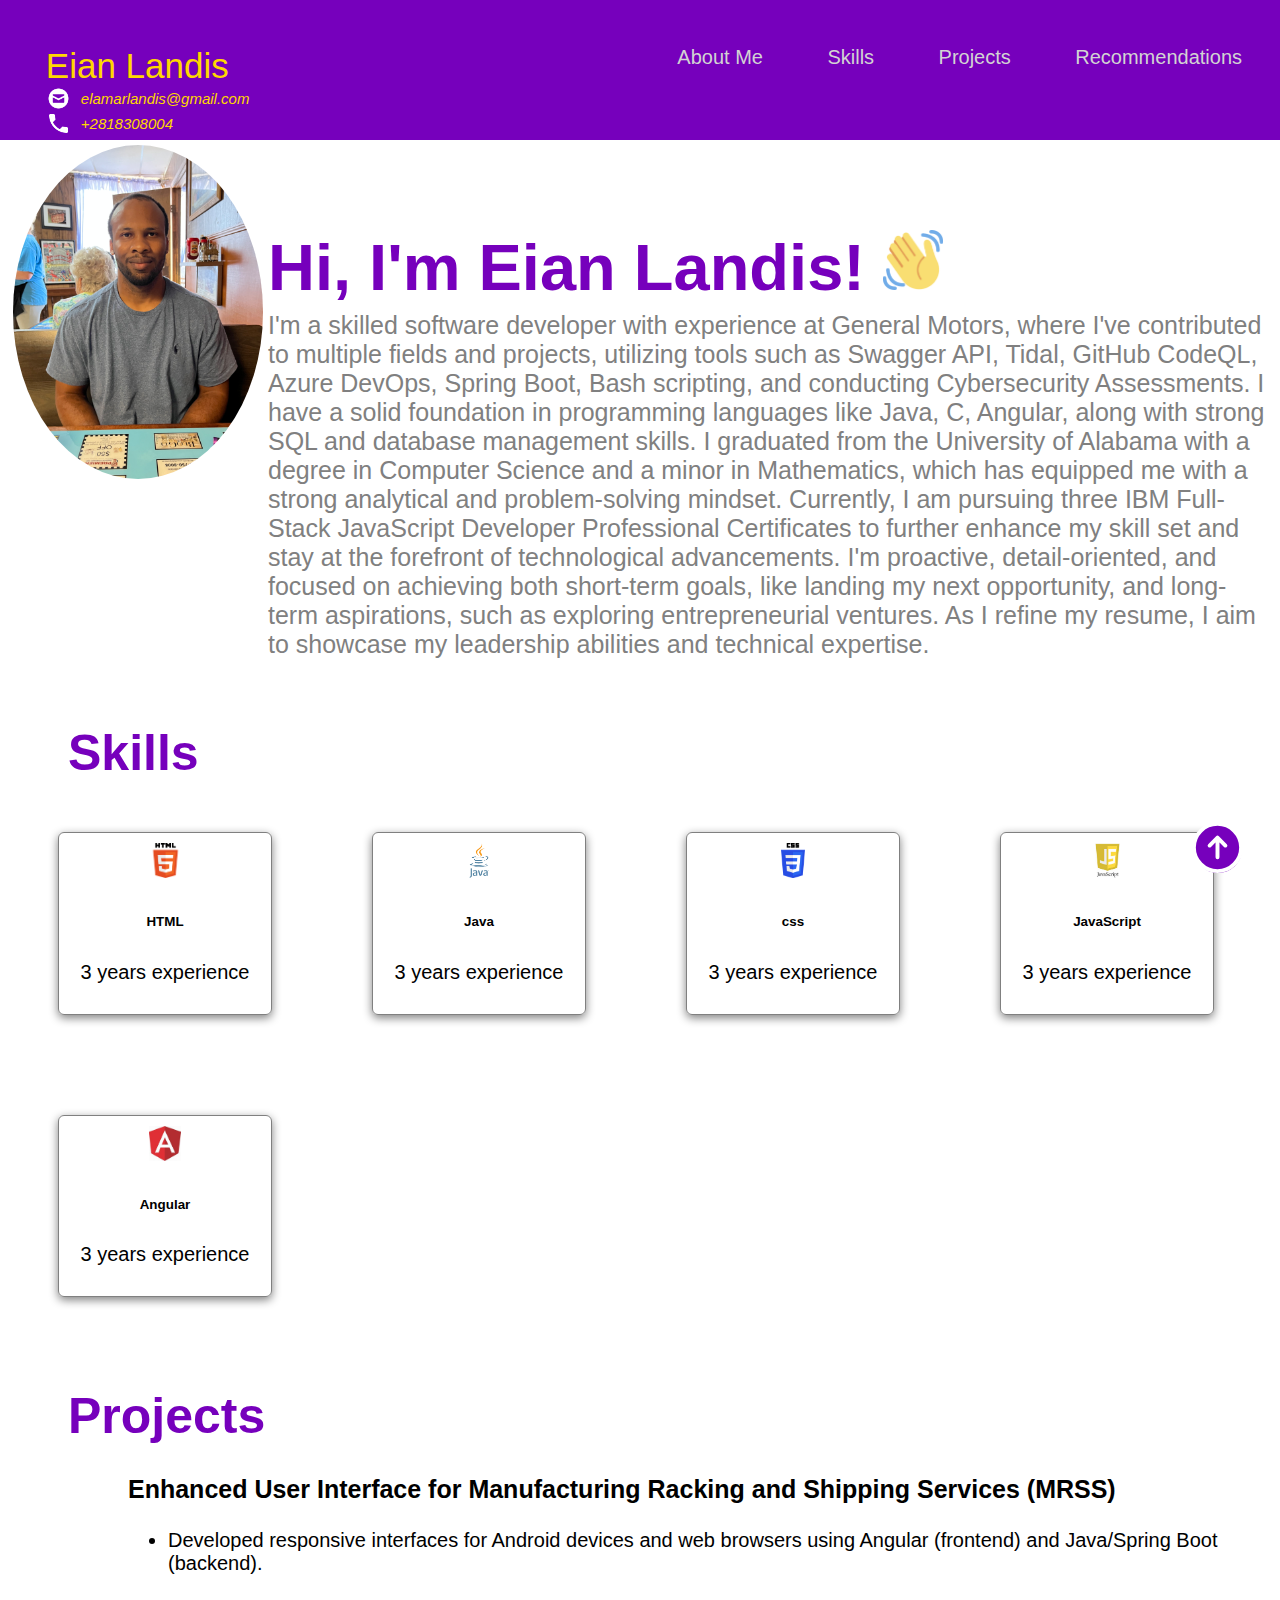
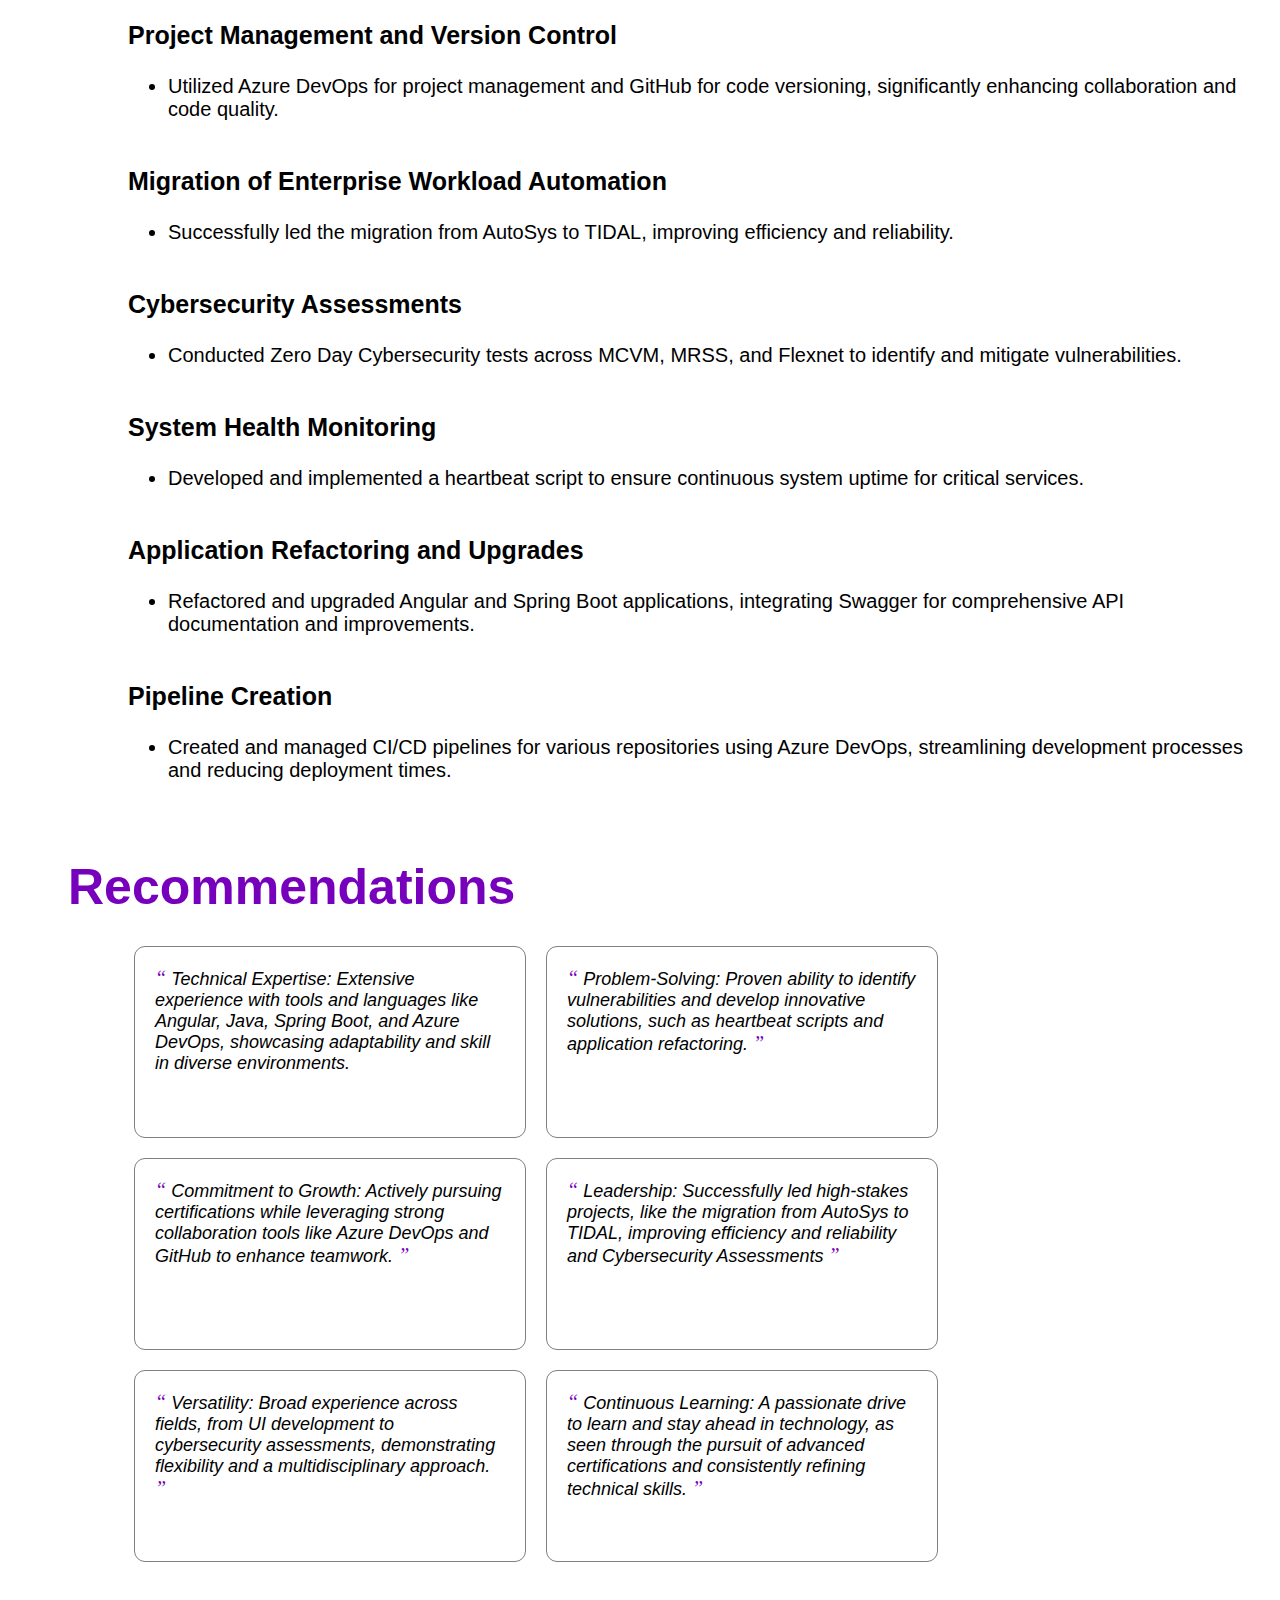
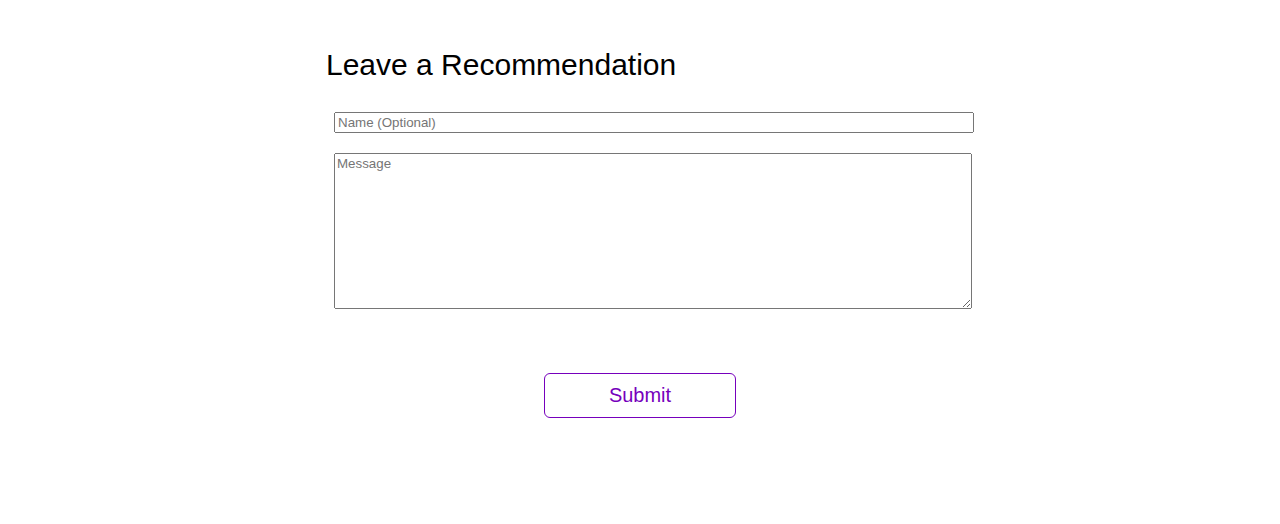
<file: singlePageWebsite/index.html>
<!DOCTYPE html>
<html>
  <head>
    <title>Eian Landis - Portfolio</title>
    <link rel="stylesheet" href="./style.css"/>
    <script src="./script.js"></script>
  </head>
  <body>
    <!-- Navigation Bar -->
    <nav>
      <div id="home">
        <div class="profile_name">
          Eian Landis
          <div class="contact_info">
            <img src="html_finalprojimages/envelope.png" alt="https://icons8.com/icon/124377/circled-envelope"/>
          elamarlandis@gmail.com
        </div>
        <div style="clear:both;"></div>
        <div class="contact_info">
          <img src="html_finalprojimages/phone.png" alt="https://icons8.com/icon/124377/circled-envelope"/>
          +2818308004

        </div>
        </div>
        <div class="topdiv">
          <a class="topmenu" href="#about-me">About Me</a>
          <a class="topmenu" href="#about-me">Skills</a>
          <a class="topmenu" href="#about-me">Projects</a>
          <a class="topmenu" href="#about-me">Recommendations</a>

          <!-- Add the links for Skills, Projects and Recommendation here -->

        </div>
      </div>    
    </nav>

    <!-- About Me -->
    <section id="about-me" class="container">
      <div>
        <img src="./html_finalprojimages/me.png.jpeg" class="profile_image"/>
      </div>

      <div>
          <h1>
            Hi, I'm Eian Landis! <img src="html_finalprojimages/waving-hand.png" width="60px"/>
          </h1>
          <p>
            I'm a skilled software developer with experience at General Motors, where I've contributed to multiple fields and projects, utilizing tools such as Swagger API, 
            Tidal, GitHub CodeQL, Azure DevOps, Spring Boot, Bash scripting, and conducting Cybersecurity Assessments. I have a solid foundation in programming languages like 
            Java, C, Angular, along with strong SQL and database management skills.
            I graduated from the University of Alabama with a degree in Computer Science and a minor in Mathematics, which has equipped me with a strong analytical and problem-solving mindset.
            Currently, I am pursuing three IBM Full-Stack JavaScript Developer Professional Certificates to further enhance my skill set and stay at the forefront of technological advancements.
            I'm proactive, detail-oriented, and focused on achieving both short-term goals, like landing my next opportunity, and long-term aspirations, such as exploring entrepreneurial 
            ventures. As I refine my resume, I aim to showcase my leadership abilities and technical expertise.
          </p>
      </div>
    </section>
              
    <!-- Skills -->
    <section id="skills">
      <h2>Skills</h2>
      <div style="clear:both;"></div>

      <div class="all_skills">
        <div class="skill">
          <img src="html_finalprojimages/html5.png"/>
          <h6>HTML</h6>
          <p>3 years experience</p>
        </div>  

        <div class="skill">
          <img src="html_finalprojimages/java.png"/>
          <h6>Java</h6>
          <p>3 years experience</p>
        </div>  
        <div class="skill">
          <img src="html_finalprojimages/CSS3.png"/>
          <h6>css</h6>
          <p>3 years experience</p>
        </div>  
        <div class="skill">
          <img src="html_finalprojimages/js.jpeg"/>
          <h6>JavaScript</h6>
          <p>3 years experience</p>
        </div>  
        <div class="skill">
          <img src="html_finalprojimages/angular.png"/>
          <h6>Angular</h6>
          <p>3 years experience</p>
        </div>  
        
        <!-- Add more skills here -->


      </div>
    </section>
          
    <!-- Projects -->
    <section class="projects" id="projects">
      <h2>
        Projects
      </h2>
      <div style="clear:both;"></div>

        <div id="projects-container" class="projects-container">
          <div class="project-card">
            <h3>Enhanced User Interface for Manufacturing Racking and Shipping Services (MRSS)</h3>
            <ul>
              <li>Developed responsive interfaces for Android devices and web browsers using Angular (frontend) and Java/Spring Boot (backend).</li>
            </ul>
          </div>
          <div class="project-card">
            <h3>Project Management and Version Control</h3>
            <ul>
              <li>Utilized Azure DevOps for project management and GitHub for code versioning, significantly enhancing collaboration and code quality.</li>
            </ul>
          </div>
          <div class="project-card">
            <h3>Migration of Enterprise Workload Automation</h3>
            <ul>
              <li>Successfully led the migration from AutoSys to TIDAL, improving efficiency and reliability.</li>
            </ul>
          </div>
          <div class="project-card">
            <h3>Cybersecurity Assessments</h3>
            <ul>
              <li>Conducted Zero Day Cybersecurity tests across MCVM, MRSS, and Flexnet to identify and mitigate vulnerabilities.</li>
            </ul>
          </div>
          <div class="project-card">
            <h3>System Health Monitoring</h3>
            <ul>
              <li>Developed and implemented a heartbeat script to ensure continuous system uptime for critical services.</li>
            </ul>
          </div>
          <div class="project-card">
            <h3>Application Refactoring and Upgrades</h3>
            <ul>
              <li>Refactored and upgraded Angular and Spring Boot applications, integrating Swagger for comprehensive API documentation and improvements.</li>
            </ul>
          </div>
          <div class="project-card">
            <h3>Pipeline Creation</h3>
            <ul>
              <li>Created and managed CI/CD pipelines for various repositories using Azure DevOps, streamlining development processes and reducing deployment times.</li>
            </ul>
          </div>
          
    </div>
    </section>
    <div style="clear:both;"></div>

    <!-- Recommendations -->
    <section id="recommendations">
      <h2>Recommendations</h2>
      <div style="clear:both;"></div>
      <div class="all_recommendations" id="all_recommendations">
        <div class="recommendation">
          <span>&#8220;</span>
          Technical Expertise: Extensive experience with tools and languages like Angular, 
          Java, Spring Boot, and Azure DevOps, showcasing adaptability and skill in diverse environments.
        </div>
        <div class="recommendation">
          <span>&#8220;</span>
          Problem-Solving: Proven ability to identify vulnerabilities and develop innovative 
          solutions, such as heartbeat scripts and application refactoring.
          <span>&#8221;</span>
        </div>
        <div class="recommendation">
          <span>&#8220;</span>
          Commitment to Growth: Actively pursuing certifications while leveraging strong 
          collaboration tools like Azure DevOps and GitHub to enhance teamwork.
          <span>&#8221;</span>
        </div>
        <div class="recommendation">
          <span>&#8220;</span>
          Leadership: Successfully led high-stakes projects, like the migration from 
          AutoSys to TIDAL, improving efficiency and reliability and Cybersecurity Assessments
          <span>&#8221;</span>
        </div>
        <div class="recommendation">
          <span>&#8220;</span>
          Versatility: Broad experience across fields, from UI development to cybersecurity assessments, 
          demonstrating flexibility and a multidisciplinary approach.
          <span>&#8221;</span>
        </div>
        <div class="recommendation">
          <span>&#8220;</span>
          Continuous Learning: A passionate drive to learn and stay ahead in technology, as seen 
          through the pursuit of advanced certifications and consistently refining technical skills.
          <span>&#8221;</span>
        </div>
      </div>
    </section>

    <!-- Recommendation Form -->
    <section id="contact">
      <div class="flex_center">
        <fieldset>
          <legend class="introduction">Leave a Recommendation</legend>          
          <input type="text" placeholder="Name (Optional)"> <br/>
          <textarea id="new_recommendation" cols="500" rows="10" placeholder="Message"></textarea>
          <div class="flex_center">
            <button id="recommend_btn" onclick="addRecommendation()">Submit</button>
          </div>
        </fieldset>
      </div>
    </section>

    <div class="iconbutton">
      <a href="#home">
        <!--Add the code here for the logo to appear and the icon to be actionable-->
        <svg xmlns="http://www.w3.org/2000/svg" fill="none" viewBox="0 0 24 24" stroke-width="1.5" stroke="white" width="63px">
          <path stroke-linecap="round" stroke-linejoin="round" d="M15 11.25l-3-3m0 0l-3 3m3-3v7.5M21 12a9 9 0 11-18 0 9 9 0 0118 0z" />
        </svg>
      </a>
    </div>

    <div class="popup" id="popup" class="flex_center">
      <img src="html_finalprojimages/checkmark--outline.svg"/>
      <h3>Thank me for all my skills and loved ones</h3>
      <button onclick="showPopup(false)">Ok</button>
    </div>
  </body>
</html>
</file>
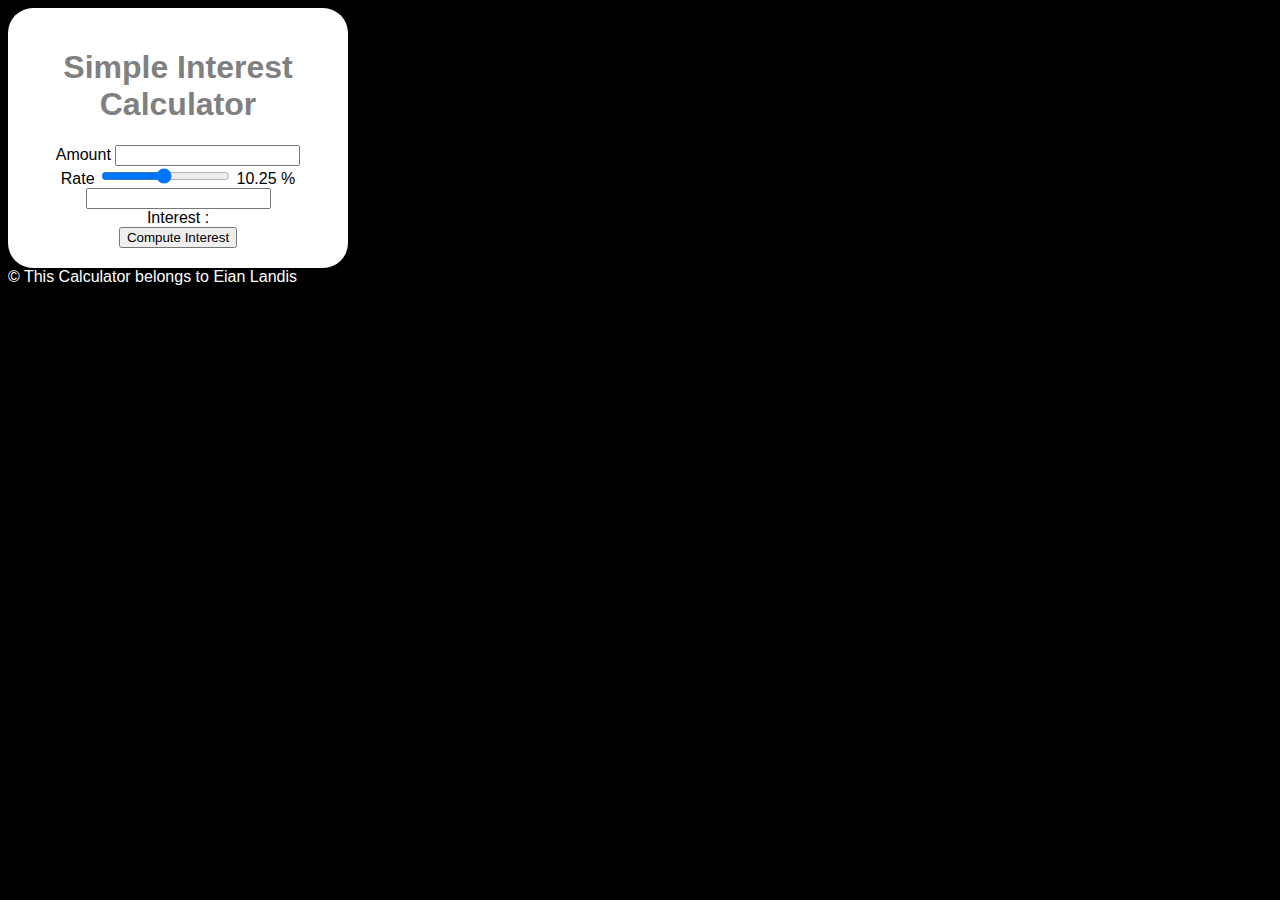
<file: vftvk-Simple-Interest-Calculator-master/index.html>
<!DOCTYPE html>
<html>
    <head>
    <title>Simple Interest Calculator</title>
    <script src="script.js"></script>
    <link rel="stylesheet" href="style.css">
    </head>
    <body>
        <div class="maindiv">

            <h1>Simple Interest Calculator</h1>
            
            Amount <input type="number"  id="principal">  <br/>

            Rate <input type="range"  id="rate" min="1" max="20" value="10.25" step=".25" onchange="updateRate()"> 
            <span id="rate_val">10.25</span> % <br/>

            <input type="number" id="years" list="all_years">

            <datalist id="all_years">
                <option value="1">1</option>
                <option value="2">2</option>
                <option value="3">3</option>
                <option value="4">4</option>
                <option value="5">5</option>
                <option value="6">6</option>
                <option value="7">7</option>
                <option value="8">8</option>
                <option value="9">9</option>
                <option value="10">10</option>
            </datalist>
            
            <br/>
            Interest : <span id="result"></span><br>
            
            <button onclick="compute()">Compute Interest</button>
            
        </div>
        <footer>
            &#169; This Calculator belongs to Eian Landis
        </footer>
    </body>
</html>
</file>
<file: singlePageWebsite/style.css>
body {
  font-family: 'Trebuchet MS', 'Lucida Sans Unicode', 'Lucida Grande', 'Lucida Sans', Arial, sans-serif;
}

/* Navigation Bar */

#home {
  background-color:  #7600bc;
  padding-bottom: 1cm;
  margin-left:-1cm;
  margin-right:-1cm;
  margin-top:-1cm;
  padding-top: 2cm;
  padding-bottom: 2cm;
  height: 5mm;
 }

.topmenu {
  color: lightgray;
  margin: 10px;
  padding: 20px;
  font-size: 20px;
  text-decoration:none;
}

.topmenu:hover {
  color: white;
  font-weight: bolder;
  text-decoration: underline;
  /* Add the styles here */
}

.topdiv {
  float: right;
  padding-right: 1cm;
}

.profile_name {
  float: left;
  padding-left: 2cm;
  /* Add the styles here */
  color: gold;
  font-size: 35px;

}

.profile_name .contact_info {
  font-size: 15px;
  font-style: italic;
  display: flex;
  align-items: center;
  flex-direction: row;
}

.contact_info img {
  width:25px;
  margin-right: 10px;
  float:left;
}

/* Titles */

h2 {
  text-align: justify;
  font-size: 50px;
  text-align: center;
  float: left;
  color: #7600bc;
  margin: 30px;
  margin-left: 60px;
  margin-top: 40px;
  margin-bottom: 0px;
}

.introduction {
  text-align: justify;
  font-size: 30px;
  text-align: center;
  float: left;
  margin-top: 30px;
  margin-bottom: 20px;
  animation-duration: 5s;
  position: relative;
}

/* Used in the About Me sections */

.container {
  display: flex;
}

/* About Me */

.about-me {
  display: flex;
  align-items: center;
}

#about-me h1 {
  font-size: 65px;
  margin-top: 90px;
  color: #7600bc;
}

#about-me p {
  font-size: 25px;
  color: rgb(128, 128, 128);
  margin-top: -1cm;
}

.profile_image {
  width: 250px;
  height: fit-content;
  vertical-align: middle;
  margin: 5px;
  border-radius: 50%;
}

/* Skills */

.all_skills {
  display: flex;
  flex-direction: row;
  flex-flow: wrap;
}

.skill {
  border: 1px solid gray;
  display: block;
  border-radius: 6px;
  text-align: center;
  margin: 50px;
  padding: 10px;
  width: 2in;
  font-size: 20px;
  box-shadow: 0 3px 10px gray;
}

.skill img {
  height: 35px;
  align-items: center;
}

.skills h6 {
  align-items: center;
  font-size: 20px;
  margin-block-start: 8px;
  margin-block-end: 5px;
  font-weight: bold;
} 

.skills p {
  align-items: center;
  font-size: 15px;
  color: gray;
  margin-block-start: 5px;
  margin-block-end: 5px;
} 

.flex_center {
  display: flex;
  align-items: center;
  justify-content: center;
}

/* Projects */

.projects-container {
  margin-top: 30px;
  margin-left: 60px;
}

.projects-container hr {
  border: 1px solid lightgray;
  width: 75%;
  margin-left: 5cm;
}

.project-card {
  margin: 0 15px 15px 30px;
  padding-bottom: 5px;
}

.project-card h3 {
  font-size: 25px;
  margin-left: 30px;
}

.project-card li {
  font-size: 20px;
  margin-left: 30px;
}

/* Recommendations */

.all_recommendations {
  display: flex;
  align-items: center;
  margin-left: 1in;
  flex-direction: row;
  flex-flow: wrap;
  padding: 20px;
}

.recommendation {
  font-style: italic;
  text-align: left;
  width: 21.875rem;
  padding: 1rem;
  background-color: #fff;
  border-radius: 11px;
  box-shadow: 0 3px 10px var(--primary-shadow);
  padding: 20px;
  margin: 10px;
  border:1px solid gray;
  font-size: 18px;
  height:150px
}

.recommendation span {
  color: #7600bc;
  font-size: 20px;
  font-family: 'Times New Roman', Times, serif;
}

/* Scroll to Top Button */

.iconbutton{
  width: 48px;
  height: 48px;
  border-radius: 100%;
  background-color: #7600bc;
  display: flex;
  align-items: center;
  justify-content: center;
  position: fixed;
  right: 3%;
  bottom: 3%;
  cursor: pointer;
}

/* Form Pop-up */

.popup {
  width:400px;
  background-color: #e8bcf0;
  border-radius: 3mm;
  top: 50%;
  left:50%;
  transform: translate(-50%,-50%);
  text-align: center;
  position: fixed;
  /* padding: 30px; */
  visibility: hidden;
}

.popup img {
  padding-top: 20px;
}

.popup button {
  background-color: #fff;
  border: 1px solid #7600bc;
  color: #7600bc;
  display: block;
  border-radius: 6px;
  text-align: center;
  margin: 50px;
  padding: 10px;
  width: 2in;
  font-size: 20px;
  margin-left: 25%;
}

.popup button:hover {
  background-color: #fff;
  border: 2px solid #7600bc;
  color: #7600bc;
  display: block;
  font-weight: bolder;
  text-align: center;
  cursor: pointer;
  margin-left: 25%;
}

/* Recommendation Form */

input, textarea {
  font-family: 'Trebuchet MS', 'Lucida Sans Unicode', 'Lucida Grande', 'Lucida Sans', Arial, sans-serif; 
  margin: 10px;  
  width:100%;
}

fieldset {
  display: flexbox;
  align-content: center;
  justify-content: center;  
  padding: 25px; 
  margin-left: 50px; 
  margin-right: 50px;   
  border: thin solid white;
  width: 50%;
}

/* Buttons */

button {
  background-color: #fff;
  border: 1px solid #7600bc;
  color: #7600bc;
  display: block;
  border-radius: 6px;
  text-align: center;
  margin: 50px;
  padding: 10px;
  width: 2in;
  font-size: 20px;
}

button:hover {
  background-color: #7600bc;
  border: 1px solid #7600bc;
  color: #fff;
  display: block;
  border-radius: 6px;
  text-align: center;
  cursor: pointer;
}
</file>
<file: vftvk-Simple-Interest-Calculator-master/style.css>
body {
    background-color:rgb(0, 0, 0);
    font-family: Arial, Helvetica, sans-serif;
    color: white;
}
h1{
    color:gray;
    font-family: Verdana, Geneva, Tahoma, sans-serif
}
.maindiv{
    background-color: white;
    color: black;
    width: 300px;
    padding: 20px;
    border-radius: 25px;
    text-align: center;
}
</file>
